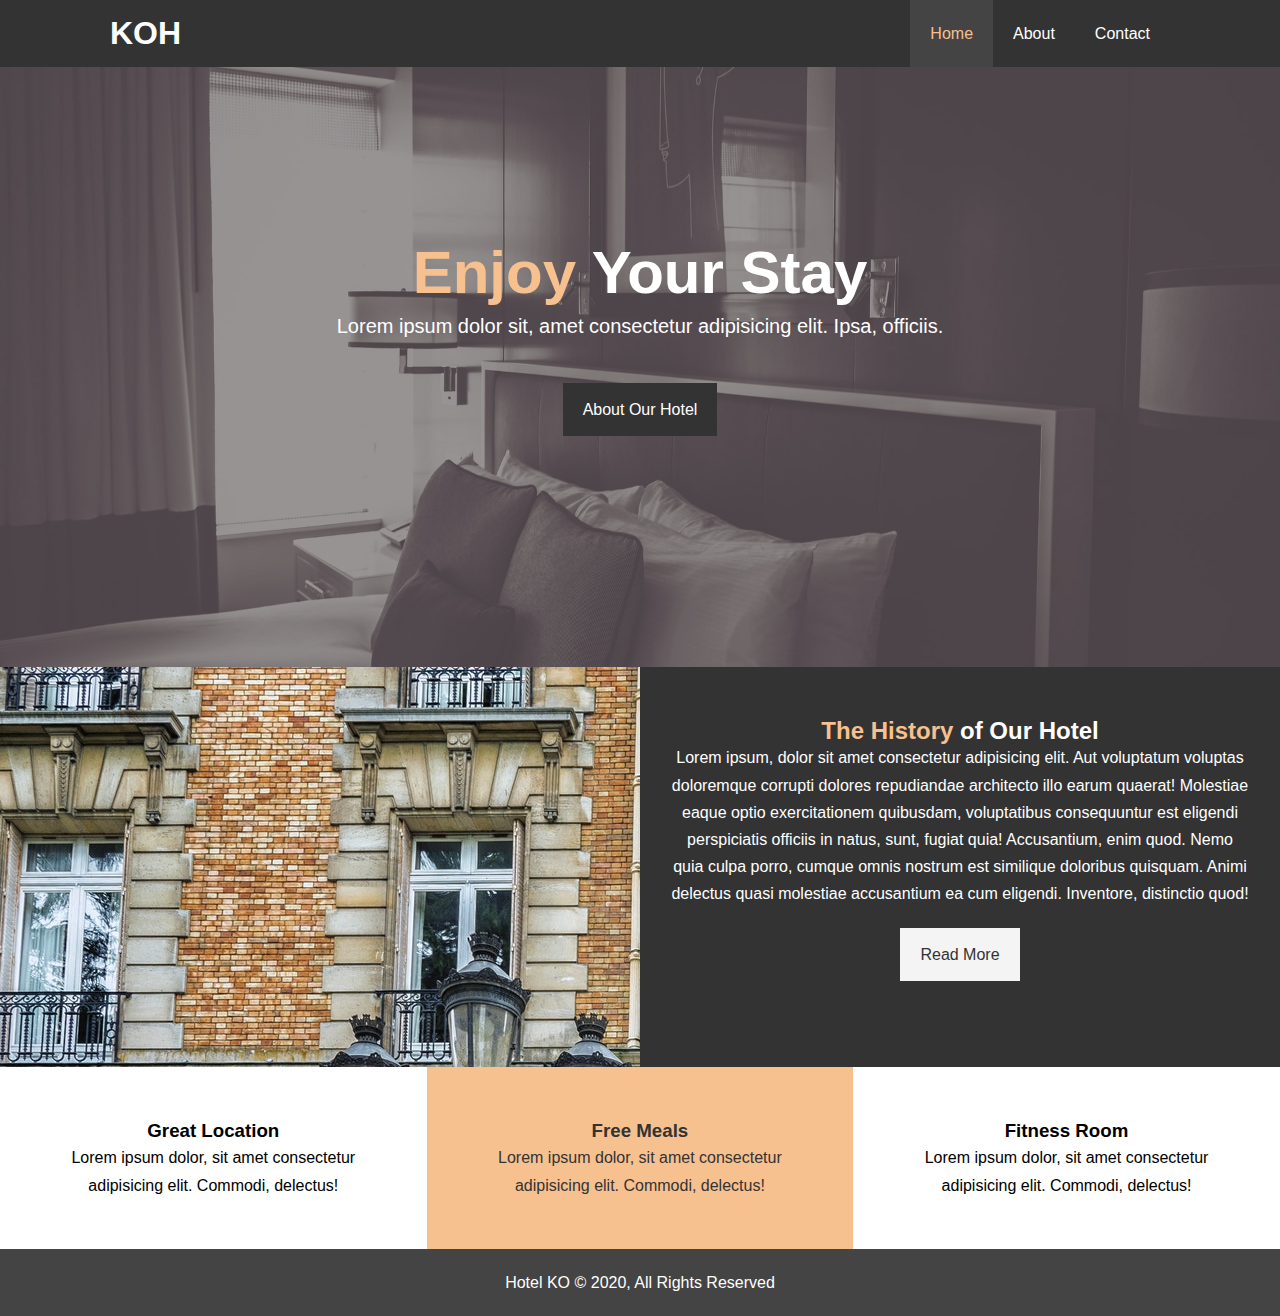
<file: Kelly's hotel/index.html>
<!DOCTYPE html>
<html lang="en">
<head>
    <meta charset="UTF-8">
    <meta name="viewport" content="width=device-width, initial-scale=1.0">
    <meta name="description" content="The best hotell in the Charlotte area">
    <meta name="keywords" content="hotel, charlotte, north carolina">
    <title>Hotel KO</title>
    <link rel="stylesheet" type="text/css" href="css/style.css">
    <link rel="stylesheet" href="https://use.fontawesome.com/releases/v5.6.1/css/all.css" integrity="sha384-gfdkjb5BdAXd+lj+gudLWI+BXq4IuLW5IT+brZEZsLFm++aCMlF1V92rMkPaX4PP" crossorigin="anonymous">
</head>
<body>
    <header>
        <nav id="navbar">
            <div class="container">
                <h1 class="logo">KOH</h1>
                <ul>
                    <li ><a class="current" href="index.html">Home</a></li>
                    <li><a href="about.html">About</a></li>
                    <li><a href="contact.html">Contact</a></li>
                </ul>
            </div>
        </nav>

        <div id="showcase">
            <div class="container">
                <div class="showcase-content">
              <h1><span class="text-primary">Enjoy</span> Your Stay</h1>
              <p class="lead">Lorem ipsum dolor sit, amet consectetur adipisicing elit. Ipsa, officiis.</p>
              <a class="btn" href="about.html">About Our Hotel</a>  
              </div>
            </div>
        </div>
    </header>
    <section id="home-info" class="bg-dark"> 
        <div class="info-img"></div>
        <div class="info-content">
            <h2><span class="text-primary">The History</span> of Our Hotel</h2>
            <p>Lorem ipsum, dolor sit amet consectetur adipisicing elit. Aut voluptatum voluptas doloremque corrupti dolores repudiandae architecto illo earum quaerat! Molestiae eaque optio exercitationem quibusdam, voluptatibus consequuntur est eligendi perspiciatis officiis in natus, sunt, fugiat quia! Accusantium, enim quod. Nemo quia culpa porro, cumque omnis nostrum est similique doloribus quisquam. Animi delectus quasi molestiae accusantium ea cum eligendi. Inventore, distinctio quod!</p>
            <a class="btn btn-light" href="about.html">Read More</a>
        </div>
        
    </section>
    <section id="features">
        <div class="box bg light">
            <i class="fas fa-hotel fa-3x"></i>
            <h3>Great Location</h3>
            <p>Lorem ipsum dolor, sit amet consectetur adipisicing elit. Commodi, delectus!</p>
        </div>
        <div class="box bg-primary">
            <i class="fas fa-utensils fa-3x"></i>
            <h3>Free Meals</h3>
            <p>Lorem ipsum dolor, sit amet consectetur adipisicing elit. Commodi, delectus!</p>
        </div>
        <div class="box bg-light">
            <i class="fas fa-dumbbell fa-3x"></i>
            <h3>Fitness Room</h3>
            <p>Lorem ipsum dolor, sit amet consectetur adipisicing elit. Commodi, delectus!</p>
        </div>
    </section>
    <div class="clr"></div>

    <footer id="main-footer">
    <p>Hotel KO &copy; 2020, All Rights Reserved</p>
    </footer>
</body>
</html>
</file>
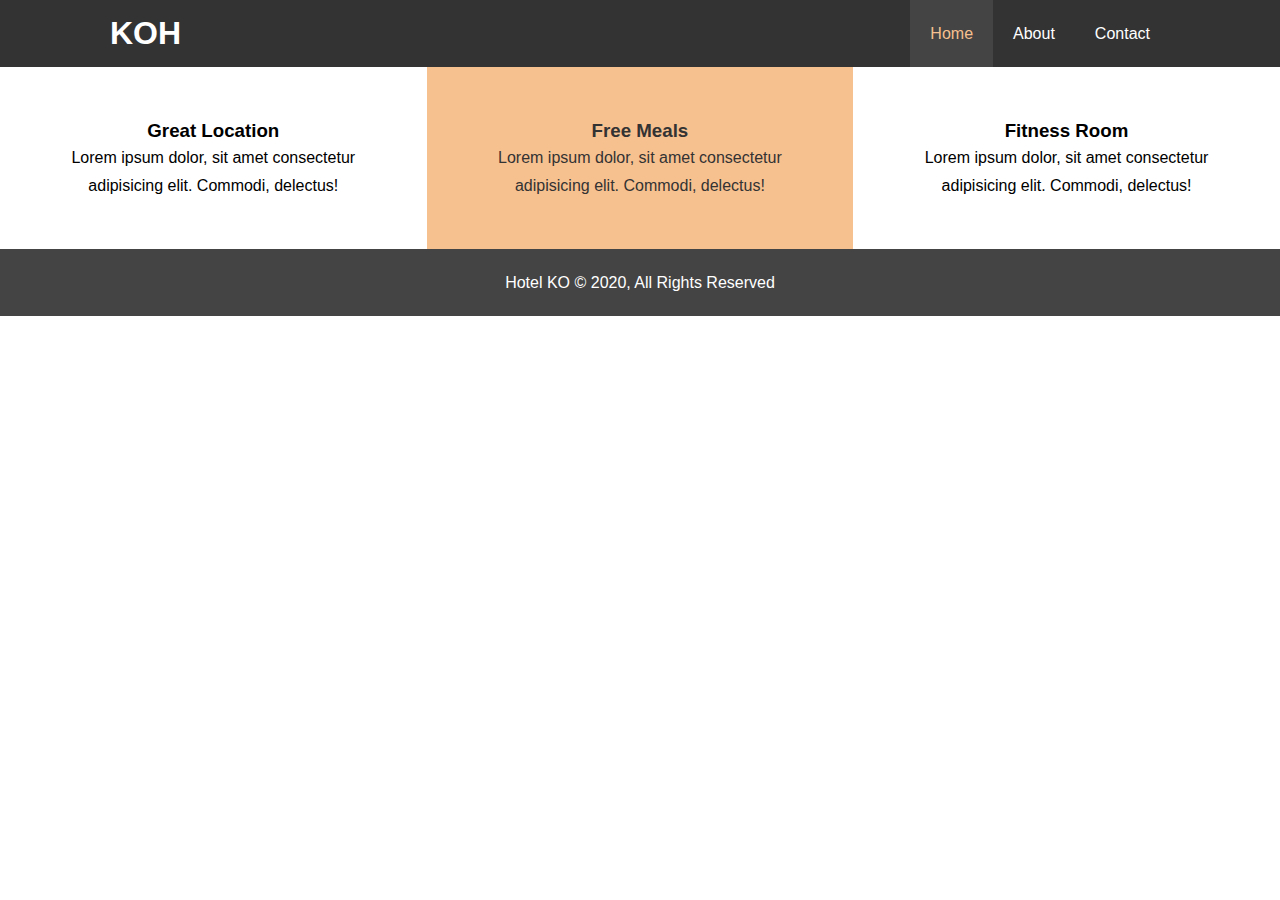
<file: Kelly's hotel/about.html>
<!DOCTYPE html>
<html lang="en">
<head>
    <meta charset="UTF-8">
    <meta name="viewport" content="width=device-width, initial-scale=1.0">
    <title>About Hotel KO</title>
    <link rel="stylesheet" type="text/css" href="css/style.css">
    <link rel="stylesheet" href="https://use.fontawesome.com/releases/v5.6.1/css/all.css" integrity="sha384-gfdkjb5BdAXd+lj+gudLWI+BXq4IuLW5IT+brZEZsLFm++aCMlF1V92rMkPaX4PP" crossorigin="anonymous">
</head>
<body>
    <header>
        <nav id="navbar">
            <div class="container">
                <h1 class="logo">KOH</h1>
                <ul>
                    <li ><a class="current" href="index.html">Home</a></li>
                    <li><a href="about.html">About</a></li>
                    <li><a href="contact.html">Contact</a></li>
                </ul>
            </div>
        </nav>
        

    </header>
    <section id="features">
        <div class="box bg light">
            <i class="fas fa-hotel fa-3x"></i>
            <h3>Great Location</h3>
            <p>Lorem ipsum dolor, sit amet consectetur adipisicing elit. Commodi, delectus!</p>
        </div>
        <div class="box bg-primary">
            <i class="fas fa-utensils fa-3x"></i>
            <h3>Free Meals</h3>
            <p>Lorem ipsum dolor, sit amet consectetur adipisicing elit. Commodi, delectus!</p>
        </div>
        <div class="box bg-light">
            <i class="fas fa-dumbbell fa-3x"></i>
            <h3>Fitness Room</h3>
            <p>Lorem ipsum dolor, sit amet consectetur adipisicing elit. Commodi, delectus!</p>
        </div>
    </section>
    <div class="clr"></div>

    <footer id="main-footer">
    <p>Hotel KO &copy; 2020, All Rights Reserved</p>
    </footer>
</body>
</html>
</file>
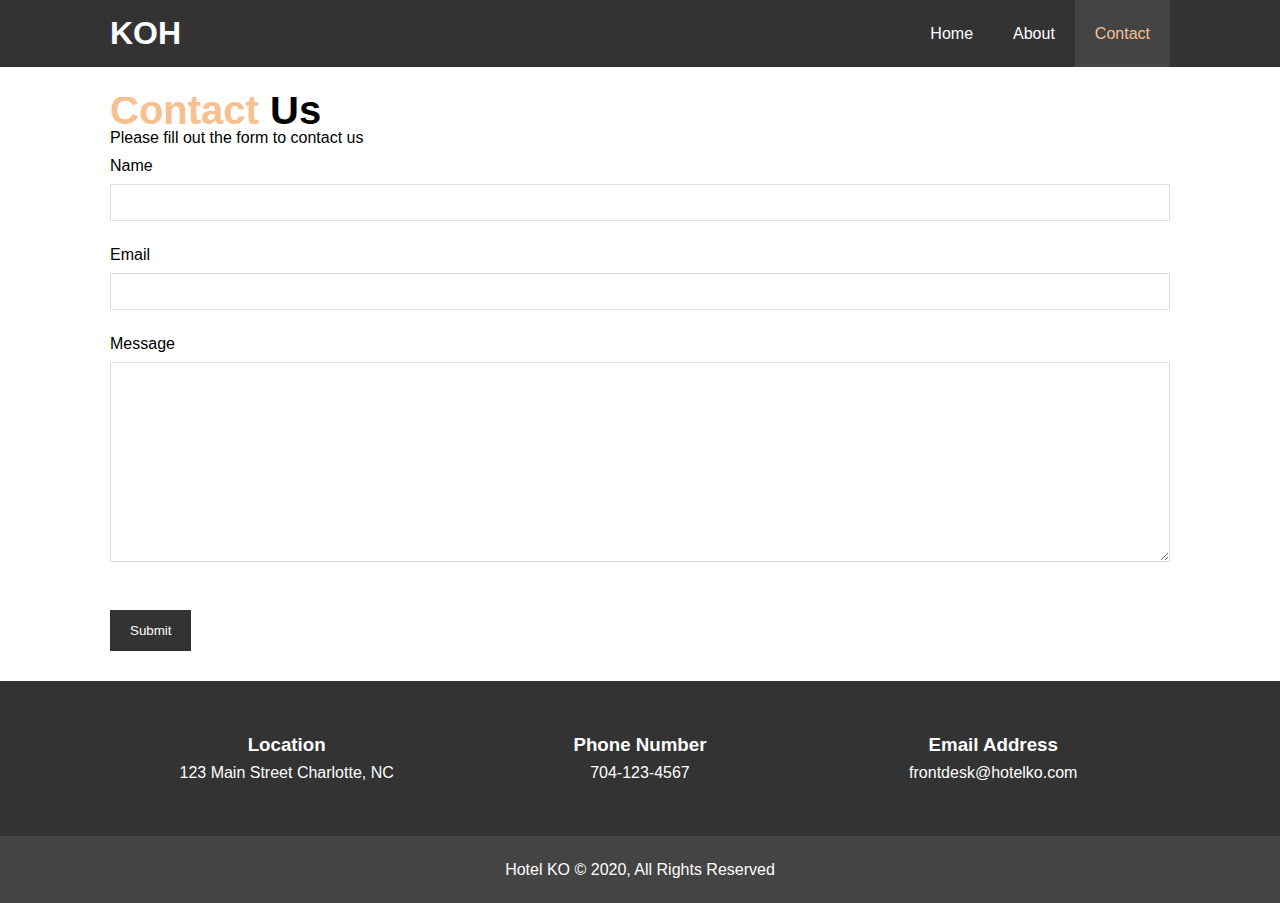
<file: Kelly's hotel/contact.html>
<!DOCTYPE html>
<html lang="en">

<head>
    <meta charset="UTF-8">
    <meta name="viewport" content="width=device-width, initial-scale=1.0">
    <meta name="description" content="The best hotell in the Charlotte area">
    <meta name="keywords" content="hotel, charlotte, north carolina">
    <title>Contact Kelly's Hotel</title>
    <link rel="stylesheet" type="text/css" href="css/style.css">
    <link rel="stylesheet" href="https://use.fontawesome.com/releases/v5.6.1/css/all.css"
        integrity="sha384-gfdkjb5BdAXd+lj+gudLWI+BXq4IuLW5IT+brZEZsLFm++aCMlF1V92rMkPaX4PP" crossorigin="anonymous">
</head>

<body>
    <header>
        <nav id="navbar">
            <div class="container">
                <h1 class="logo">KOH</h1>
                <ul>
                    <li><a class="index.html" href="index.html">Home</a></li>
                    <li><a href="about.html">About</a></li>
                    <li><a class="current" href="current">Contact</a></li>
                </ul>
            </div>
        </nav>

    </header>
    <section id="contact-form" class="py-3">

        <div class="container">
            <h1 class="l-heading"><span class="text-primary">Contact</span> Us</h1>
            <p>Please fill out the form to contact us</p>
            <form action="destination.php">
                <div class="form-group">
                    <label for="name">Name</label>
                    <input type="text" name="name" id="name">
                </div>

                <div class="form-group">
                    <label for="email">Email</label>
                    <input type="text" name="name" id="email">
                </div>

                <div class="form-group">
                    <label for="message">Message</label>
                    <textarea type="text" name="name" id="message"></textarea>
                </div>
                <button type="submit" class="btn">Submit</button>

            </form>
        </div>
    </section>



    <section id="contact-info" class="bg-dark">
        <div class="container">
        <div class="box">
            <i class="fas fa-hotel fa-3x"></i>
            <h3>Location</h3>
            <p>123 Main Street Charlotte, NC</p>
        </div>
        <div class="box bg-dark">
            <i class="fas fa-phone fa-3x"></i>
            <h3>Phone Number</h3>
            <p>704-123-4567</p>
        </div>
        <div class="box bg-dark">
            <i class="fas fa-envelope fa-3x"></i>
            <h3>Email Address</h3>
            <p>frontdesk@hotelko.com</p>
        </div>
    </div>
    </section>
    <div class="clr"></div>

    <footer id="main-footer">
        <p>Hotel KO &copy; 2020, All Rights Reserved</p>
    </footer>
</body>

</html>
</file>
<file: Kelly's hotel/css/style.css>
/* CSS Reset */
* {
    margin: 0;
    padding: 0;
    box-sizing: border-box;
}
/* Utility Class */
.container {
    margin: auto;
    max-width: 1100px;
    overflow: auto;
    padding: 0 20px;
}

.text-primary {
    color: #f7c08f;
}

.lead {
    font-size: 20px;
}
.btn {
   display: inline-block;
   font:18;
   color: #fff;
   background: #333;
   padding: 13px 20px;
   border: none;
   cursor: pointer; 
   margin-top: 20px;
}

.btn: hover{
    background: #f7c08f;
    color: #333;
}
.btn-light {
    background: #f4f4f4;
    color: #333;
}
.bg-dark {
    background: #333;
    color: #fff;
}

.bg-primary {
        background: #f7c08f;
        color: #333;
}

.bg-dark{
    background-color: #333;
    color: #fff;
}

.clr {
    clear: both;
}

.l-heading {
    font-size: 40px;
}

/* Padding */
/* p stands for padding. y stands for y axis top & bottom */
.py-1 {padding: 10px 0;}
.py-2 {padding: 20px 0;}
.py-3 {padding: 30px 0;}

/* Main Styling */
html, body {
    font-family: 'Segoe UI', Tahoma, Geneva, Verdana, sans-serif;
    line-height: 1.7em;
}
a {
color: #333;
text-decoration: none;
}

#navbar {
    background: #333;
    color: #fff;
    overflow: auto;
}

#navbar a {
    color: #fff;
}

#navbar h1 {
    float: left;
    padding-top: 20px;
}

#navbar ul {
    list-style: none;
    float: right;
}

#navbar ul li {
    float: left;
}
#navbar ul li a {
    display: block;
    padding: 20px;
    text-align: center;
}
 /* creating current class and psuedo */
#navbar ul li a:hover,
#navbar ul li a.current {
    background: #444;
    color: #f7c08f;
}

/* Showcase */
#showcase {
    background: url('../img/showcase.jpg') no-repeat center center/cover;
    height: 600px;
}
#showcase .showcase-content {
    color: #fff;
    text-align: center;
    padding: 170px;
}

#showcase .showcase-content h1 {
    font-size: 60px;
    line-height: 1.2em;
}

#showcase .showcase-content p {
    padding-bottom: 20px;
    line-height: 1.7em;
}

/* Home info */

#home-info {
    height: 400px;

}

#home-info .info-img {
    float: left;
    width: 50%;
    background: url('../img/photo-1.jpg') no-repeat;
    min-height: 100%;
}

#home-info .info-content {
    float: right;
    width: 50%;
    height:100%;
    padding: 50px 30px;
    overflow: hidden;
    text-align: center;
}

#home-info .info-content p {
    padding-bottom: 30x;
}

/* Features */
.box {
    float: left;
    width: 33.33%;
    padding: 50px;
    text-align: center;
}
/* Contact Form */
#contact-form .form-group {
    margin-bottom: 20px;
}

#contact-form label{
    display: block;
    margin-bottom: 5px;
}

#contact-form input,
#contact-form textarea {
    width: 100%;
    padding: 10px;
    border: 1px #ddd solid;
}

#contact-form textarea {
    height: 200px;
}

#contact-form input:focus,
#contact-form textarea:focus {
    outline: none;
    border-color: #f7c08a;
}

/* Footer */

#main-footer {
    text-align: center;
    background: #444;
    color: #fff;
    padding: 20px;
}
</file>
